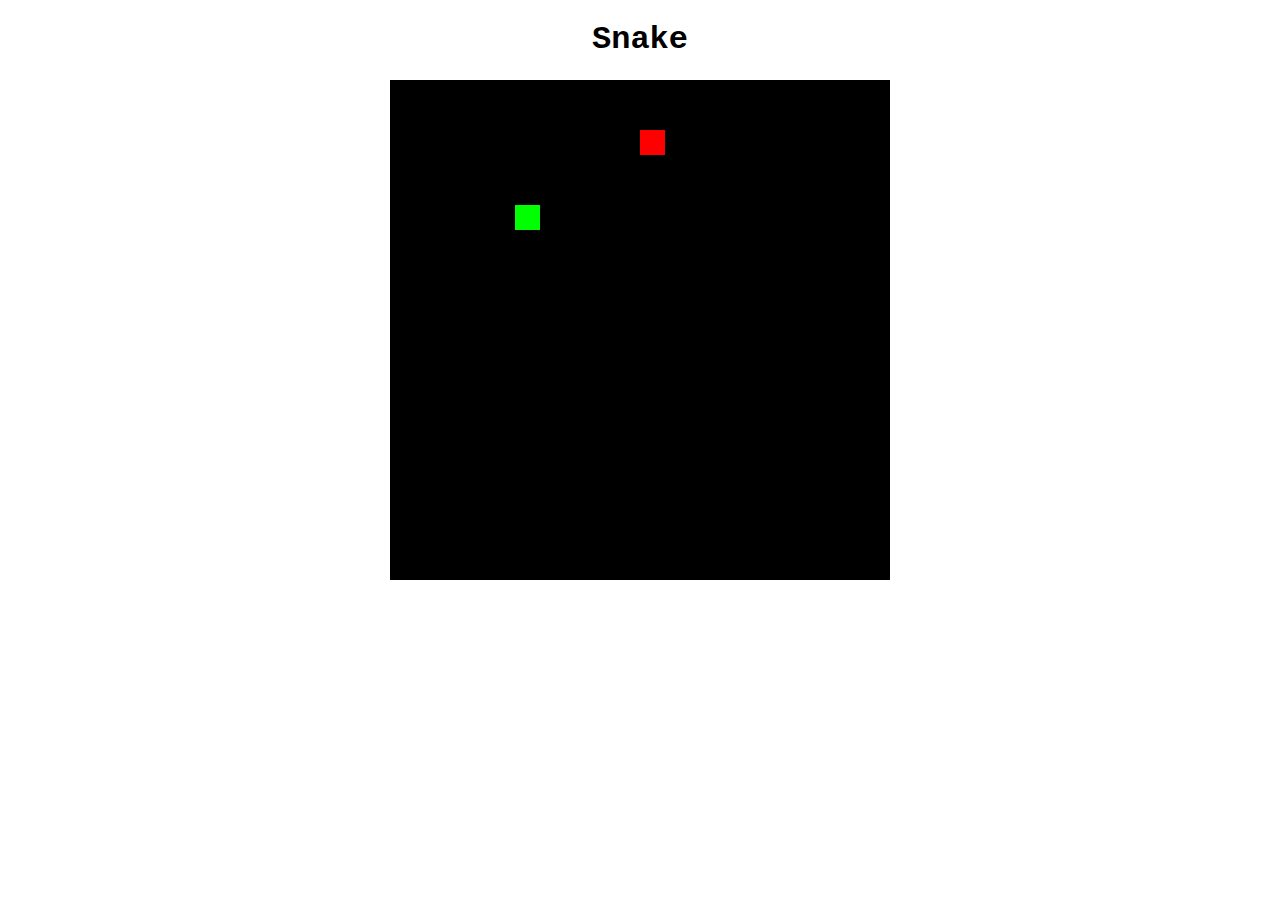
<file: html/snake ejemplo/index.html>
<!DOCTYPE html>
<html>
    <head>
        <meta charset="UTF-8">
        <meta name="viewport", content="width=device-width, initial-scale=1.0">
        <title>Snake</title>
        <link rel="stylesheet" href="snake.css">
        <script src="snake.js"></script>
    </head>

    <body>
        <h1>Snake</h1>
        <canvas id="board"></canvas>
    </body>
</html>
</file>
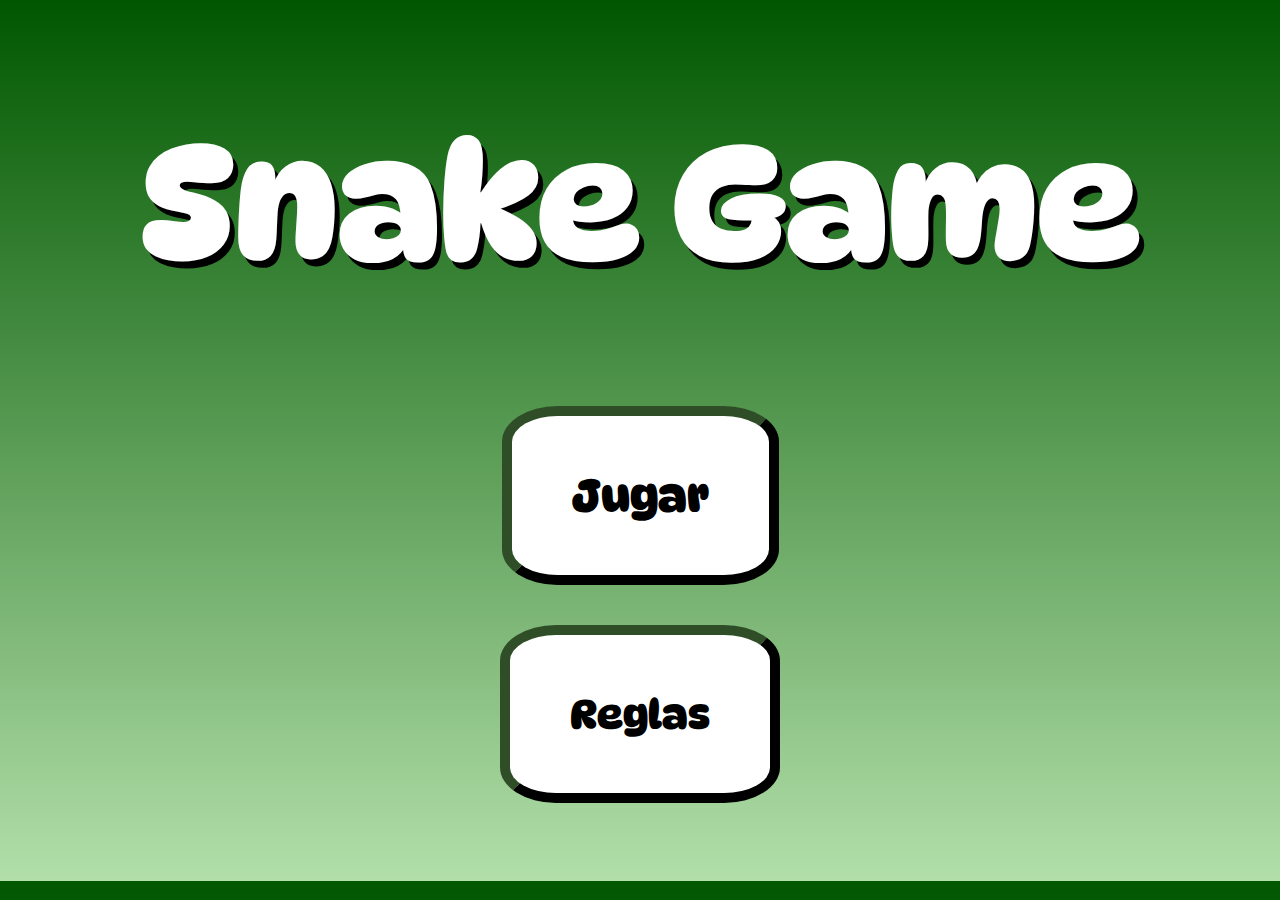
<file: html/snake prototipo/index.html>
<!DOCTYPE html>
<html lang="en">
<head>
    <meta charset="UTF-8">
    <meta http-equiv="X-UA-Compatible" content="IE=edge">
    <meta name="viewport" content="width=device-width, initial-scale=1.0">
    <link rel="shortcut icon" href="imagenes/icono3.png">
    <link rel="preconnect" href="https://fonts.googleapis.com">
    <link rel="preconnect" href="https://fonts.gstatic.com" crossorigin>
    <link href="https://fonts.googleapis.com/css2?family=DynaPuff:wght@400;600&family=Rubik&display=swap" rel="stylesheet">
    <link rel="stylesheet" href="stylesheet.css" type="text/css">
    <title>Snake Game</title>
</head>
<body class="principal">
    <h1 id="Titulo">Snake Game</h1>
<nav>
        <a href="juego.html">
    <button id="jugar"><h2>Jugar</h2></button>
        </a>
</nav>

    <button id="reglas" onclick="window.modal.showModal();">Reglas</button>

    <dialog id="modal">
        <p><h1>¡CUIDADO!</h1></p>
        <ol id="lista">
            <li>No te golpees contra una pared</li>
            <li>No te muerdas la cola</li>
            <li>Come la mayor cantidad de cerezas!</li>
        </ol>
       <button id="volver" onclick="window.modal.close();"> Cerrar </button>
    </dialog>
</body>
</html>
</file>
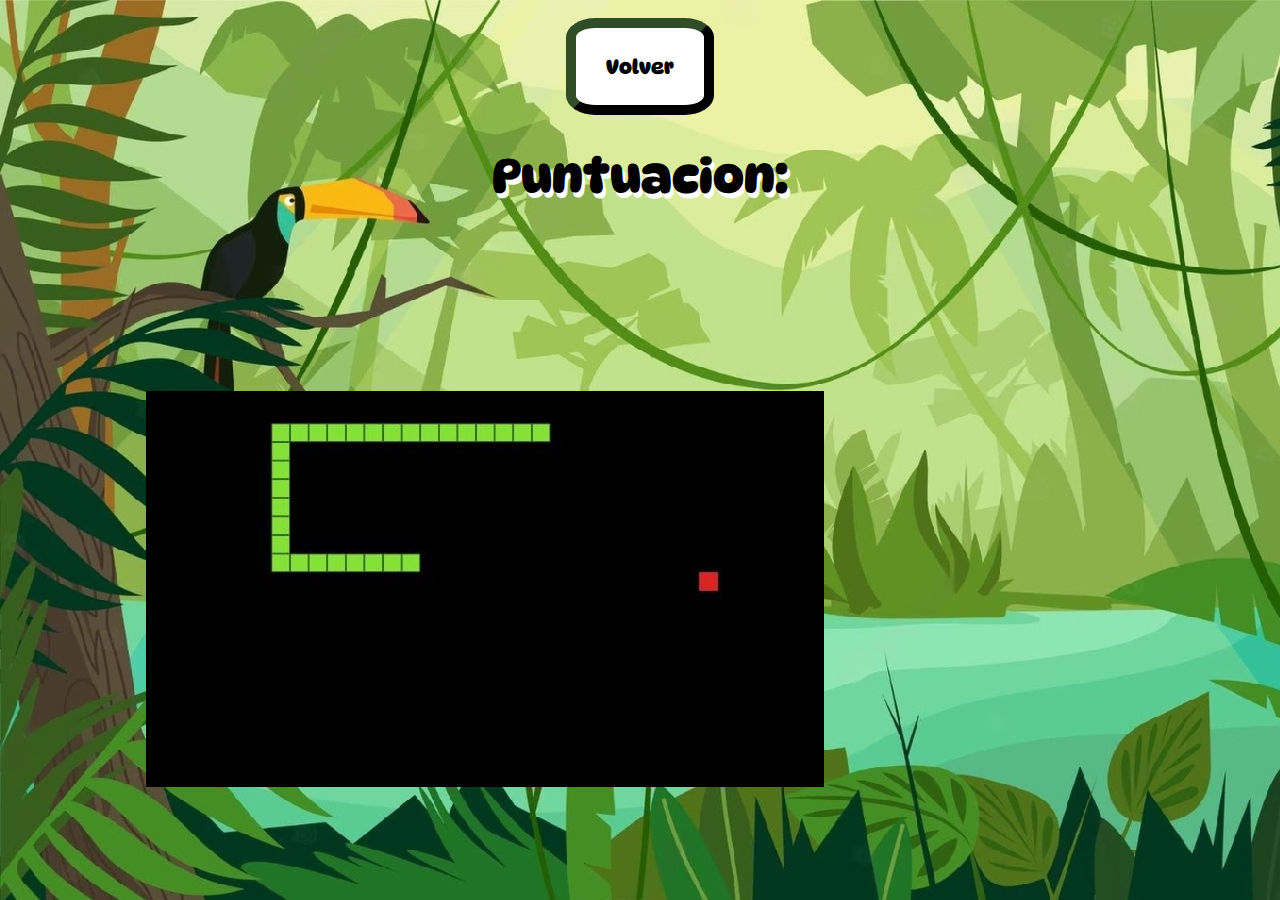
<file: html/snake prototipo/juego.html>
<!DOCTYPE html>
<html lang="en">
<head>
    <meta charset="UTF-8">
    <meta http-equiv="X-UA-Compatible" content="IE=edge">
    <meta name="viewport" content="width=device-width, initial-scale=1.0">
    <link rel="shortcut icon" href="imagenes/icono3.png">
    <link rel="preconnect" href="https://fonts.googleapis.com">
    <link rel="preconnect" href="https://fonts.gstatic.com" crossorigin>
    <link href="https://fonts.googleapis.com/css2?family=DynaPuff:wght@400;600&family=Rubik&display=swap" rel="stylesheet">
    <link rel="stylesheet" href="stylesheet.css" type="text/css">
    <title>Snake Game</title>
</head>
<body class="juego">  
    <a href="index.html">
    <button id="volver"><h4>Volver</h4></button>
    </a>
    <h1 id="puntos">Puntuacion:</h1>
    <canvas id="board"></canvas>
    <img id="mapa" src="imagenes/mapa.jpg">
</body>
</html>
</file>
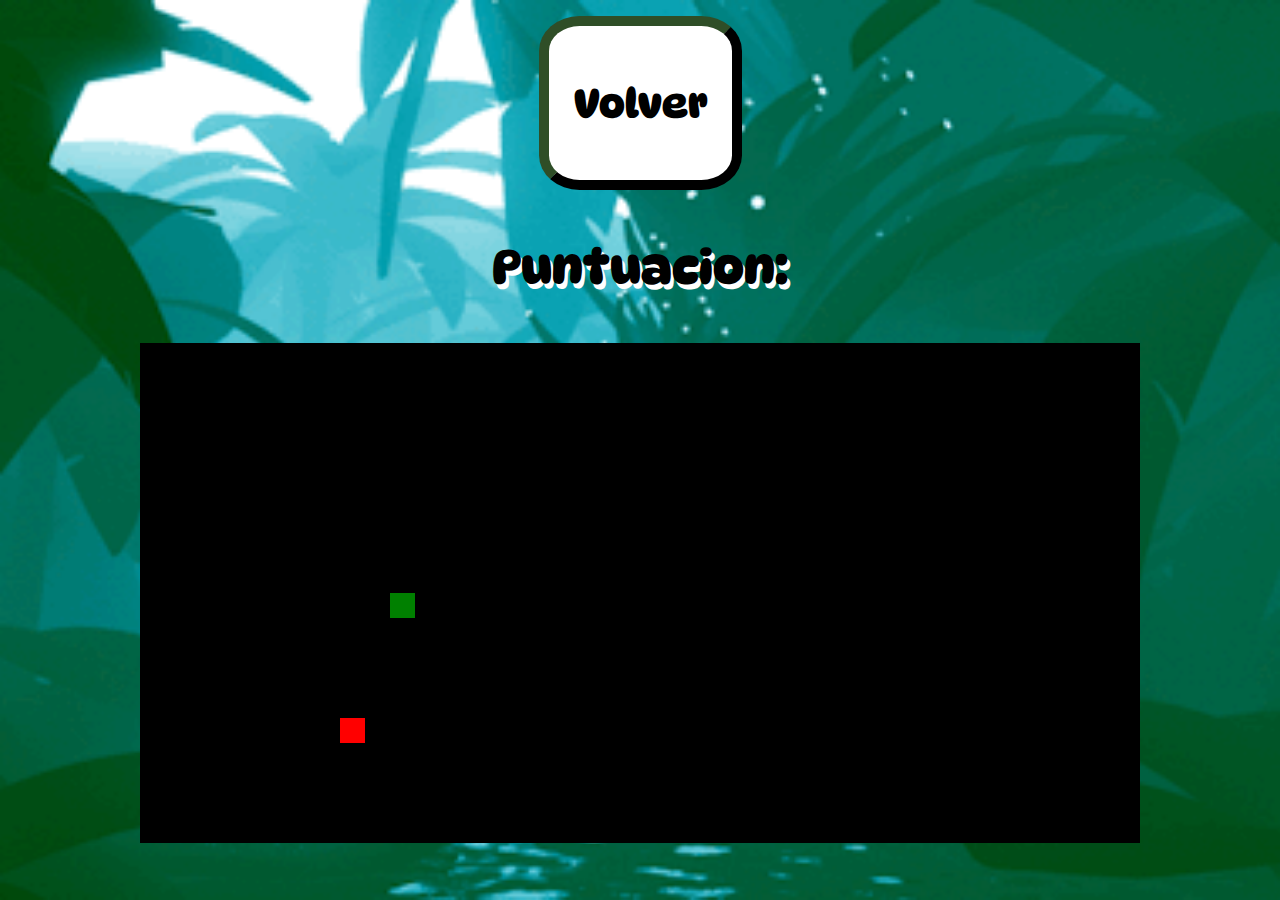
<file: Lab-Computacion/snake prototipo/juego.html>
<!DOCTYPE html>
<html lang="es">
<head>
    <meta charset="UTF-8">
    <meta name="viewport" content="width=device-width, initial-scale=1.0">
    <link rel="shortcut icon" href="imagenes/favicon.ico">
    <link rel="preconnect" href="https://fonts.googleapis.com">
    <link rel="preconnect" href="https://fonts.gstatic.com" crossorigin>
    <link href="https://fonts.googleapis.com/css2?family=DynaPuff:wght@400;600&family=Rubik&display=swap" rel="stylesheet">
    <link rel="stylesheet" href="stylesheet.css" type="text/css">
    <script src="juego.js"></script>
    <title>Snake Game</title>
</head>

<body class="juego">  
    <a href="index.html">
        <button id="volver">
            <h4>Volver</h4>
        </button>
    </a>
    <h3>Puntuacion:</h3>
    <canvas id="tablero"></canvas>
</body>
</html>
</file>
<file: html/snake ejemplo/snake.css>
body {
    font-family: 'Courier New', Courier, monospace;
    text-align: center;
}
</file>
<file: html/snake prototipo/stylesheet.css>
#Titulo{
    font-size: 10em;
    font-weight: bolder;
    color: white;
    text-shadow:5px 7px black;
}
#puntos{
    font-size: 3em;
    font-weight: bolder;
    color: rgb(0, 0, 0);
    text-shadow:3px 5px rgb(255, 255, 255);
}

#jugar{
    text-decoration: none;
    font-weight: bold;
    font-size: 30px;
    background-color: rgb(255, 255, 255);
    border-radius: 20%;
    border-width: 10px;
    border-color: rgb(47, 78, 39);
    padding: 15px 60px;
    font-family: 'DynaPuff', cursive;
}

#reglas{
    text-decoration: none;
    font-weight: bold;
    font-size: 40px;
    background-color: rgb(255, 255, 255);
    border-radius: 20%;
    border-width: 10px;
    border-color: rgb(47, 78, 39);
    padding: 55px 60px;
    font-family: 'DynaPuff', cursive; 
    margin-top: 40px;
    margin-bottom: 70px;
}

#lista{
text-align: left;
}

#volver{
    font-family: 'DynaPuff', cursive;
    text-decoration: none;
    font-weight: bold;
    font-size: 20px;
    background-color: rgb(255, 255, 255);
    border-radius: 20%;
    border-width: 10px;
    border-color: rgb(47, 78, 39);
    padding: 0px 30px;
    margin-top: 10px;
}

.principal{
    font-family: 'DynaPuff', cursive;
    text-align: center;
    background: linear-gradient(to top, rgb(178, 223, 169), rgb(0, 87, 0));
}

.juego{
    font-family: 'DynaPuff', cursive;
    text-align: center;
    background-image: url(imagenes/fondo2.jpg);
}

#mapa{
    padding-right: 310px;
}
</file>
<file: Lab-Computacion/snake prototipo/stylesheet.css>
.principal{
    font-family: 'DynaPuff', cursive;
    text-align: center;
    background: linear-gradient(to top, rgb(178, 223, 169), rgb(0, 87, 0));
    background-image: url(imagenes/fondo1.gif);
    background-repeat: no-repeat;
    background-position: center center;
    background-attachment: fixed;
    background-size: cover;
}

h1{
    font-size: 12em;
    font-weight: bolder;
    color: white;
    text-shadow:5px 7px black;
    margin-top: -5px;
    margin-bottom: 5%;
}

h3{
    font-size: 3em;
    font-weight: bolder;
    color: rgb(0, 0, 0);
    text-shadow:3px 5px rgb(255, 255, 255);
}

h4{
    font-size: 2em;
}

#ucc{
    width: 100px;
    height: 100px;
    margin-left: -1400px;
    margin-bottom: -5%;
    z-index: -1;
}

.nombre{
    font-size: 1.5em;
    font-weight: bolder;
    color: rgb(255, 255, 255);
    text-shadow:3px 5px rgb(0, 0, 0);
}

#nombre_user{
    font-size: 0.6em;
    font-family: 'DynaPuff', cursive;
    width: 200px;
    height: 35px;
}

#jugar{
    text-decoration: none;
    font-weight: bold;
    font-size: 30px;
    background-color: rgb(255, 255, 255);
    border-radius: 20%;
    border-width: 10px;
    border-color: rgb(47, 78, 39);
    padding: 15px 60px;
    font-family: 'DynaPuff', cursive;
}

#jugar:hover{
    transform: scale(1.1);
    color: rgb(255, 255, 255);
    background-color: rgb(30, 32, 131);
}

#reglas{
    text-decoration: none;
    font-weight: bold;
    font-size: 40px;
    background-color: rgb(255, 255, 255);
    border-radius: 20%;
    border-width: 10px;
    border-color: rgb(47, 78, 39);
    padding: 55px 60px;
    font-family: 'DynaPuff', cursive; 
    margin-top: 40px;
    margin-bottom: 70px;
}

#reglas:hover {
    transform: scale(1.1);
    color: rgb(255, 255, 255);
    background-color: rgb(30, 32, 131);
}

#lista{
text-align: left;
}

footer{
    font-family: 'DynaPuff', cursive;
    font-size: 1em;
    text-align: center;
    font-weight: bolder;
    color: rgb(0, 0, 0);
    text-shadow:1px 3px rgb(255, 255, 255);
    margin-top: -2%;
}

.juego{
    font-family: 'DynaPuff', cursive;
    text-align: center;
    background-image: url(imagenes/fondo2.gif);
    background-repeat: no-repeat;
    background-position: center center;
    background-attachment: fixed;
    background-size: cover;
}

#volver{
    font-family: 'DynaPuff', cursive;
    text-decoration: none;
    font-weight: bold;
    font-size: 20px;
    background-color: rgb(255, 255, 255);
    border-radius: 20%;
    border-width: 10px;
    border-color: rgb(47, 78, 39);
    padding: 0px 25px;
    margin-top: 8px;
}

#volver:hover {
    transform: scale(1.1);
  }

#mapa{
    padding-right: 310px;
}
</file>
